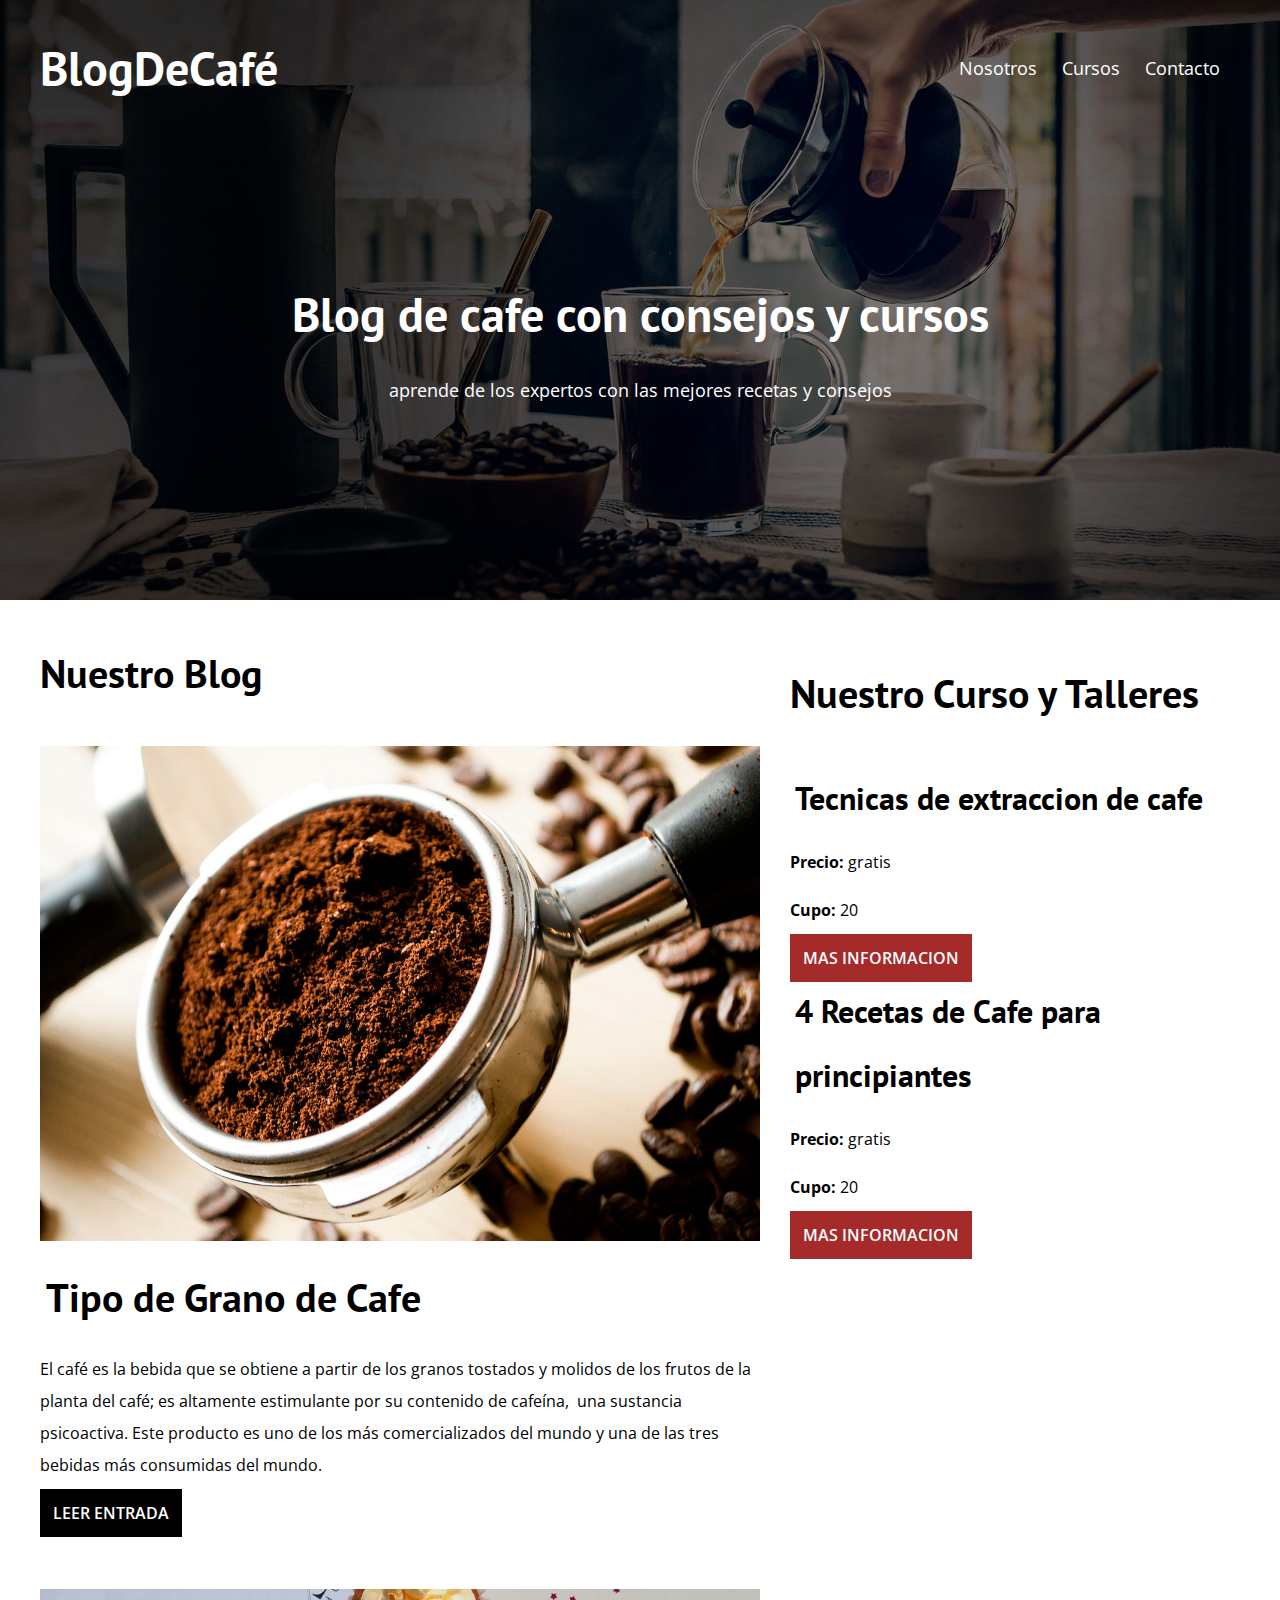
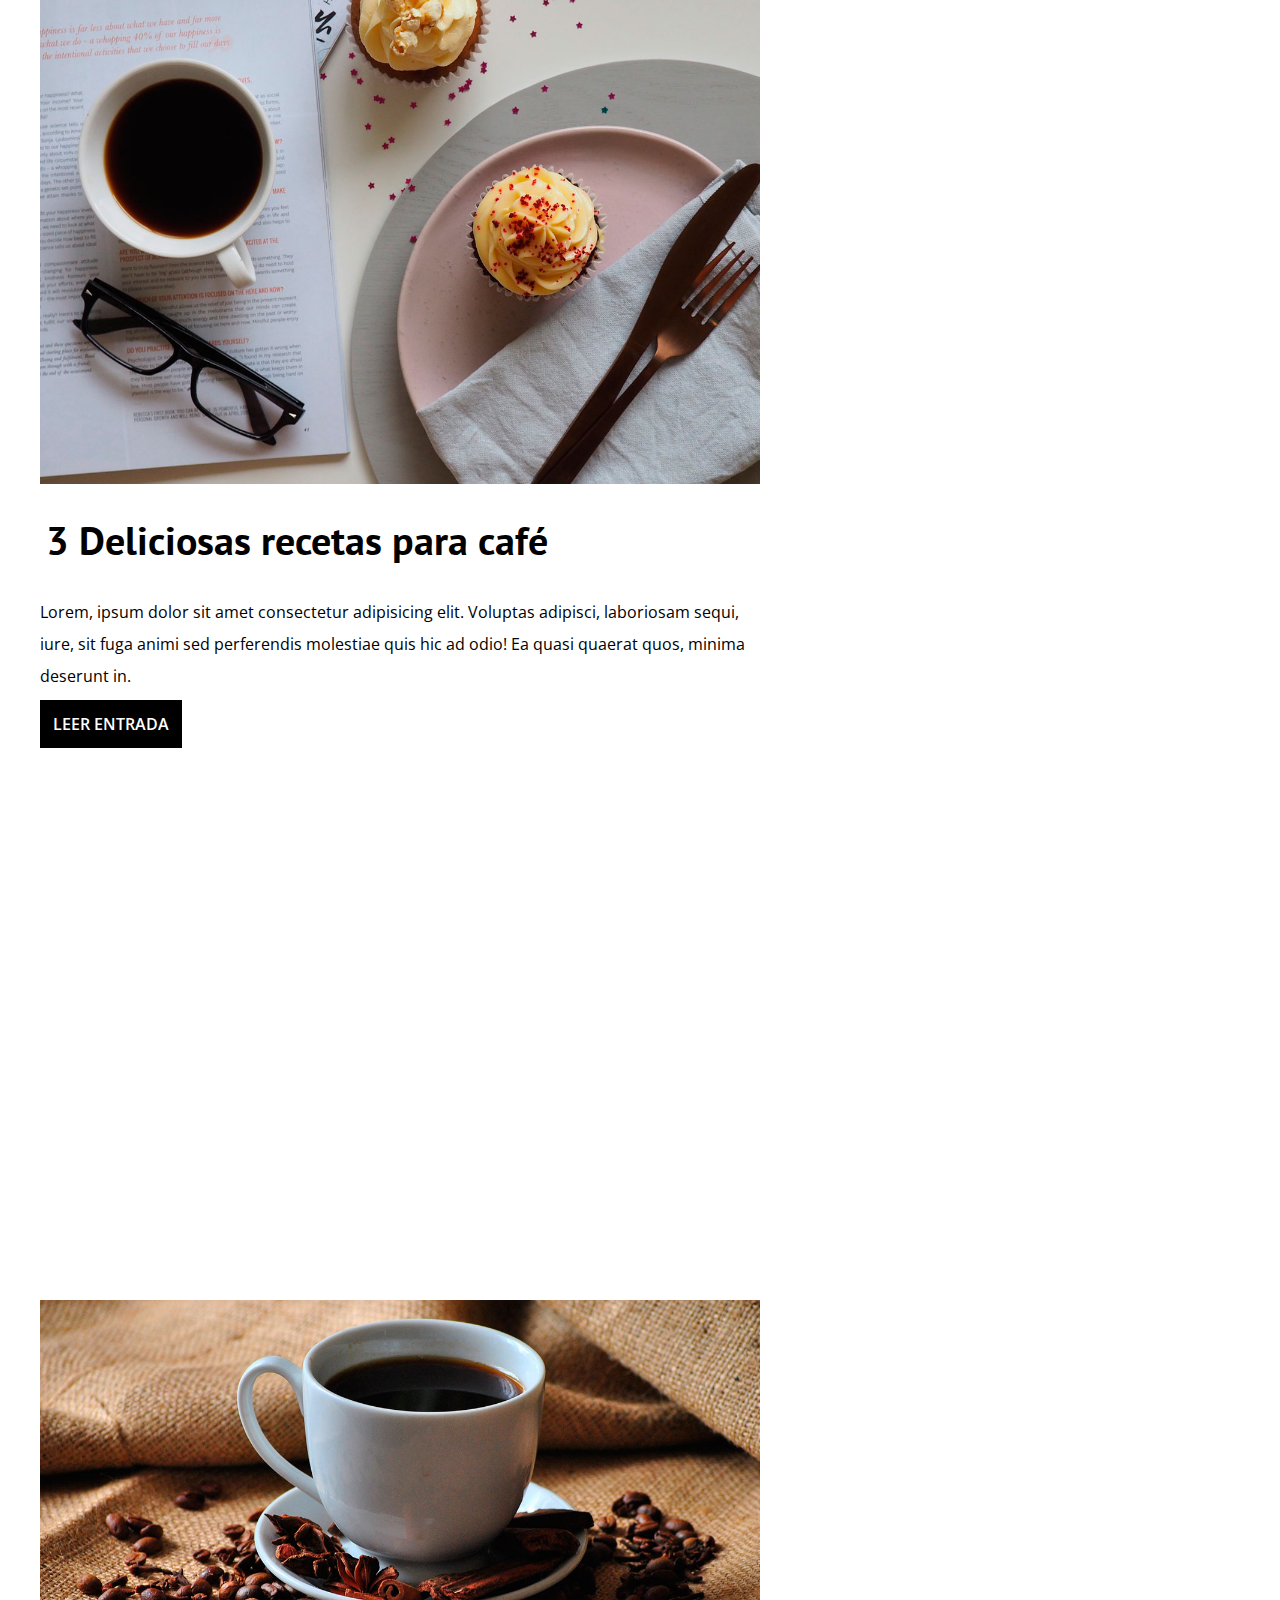
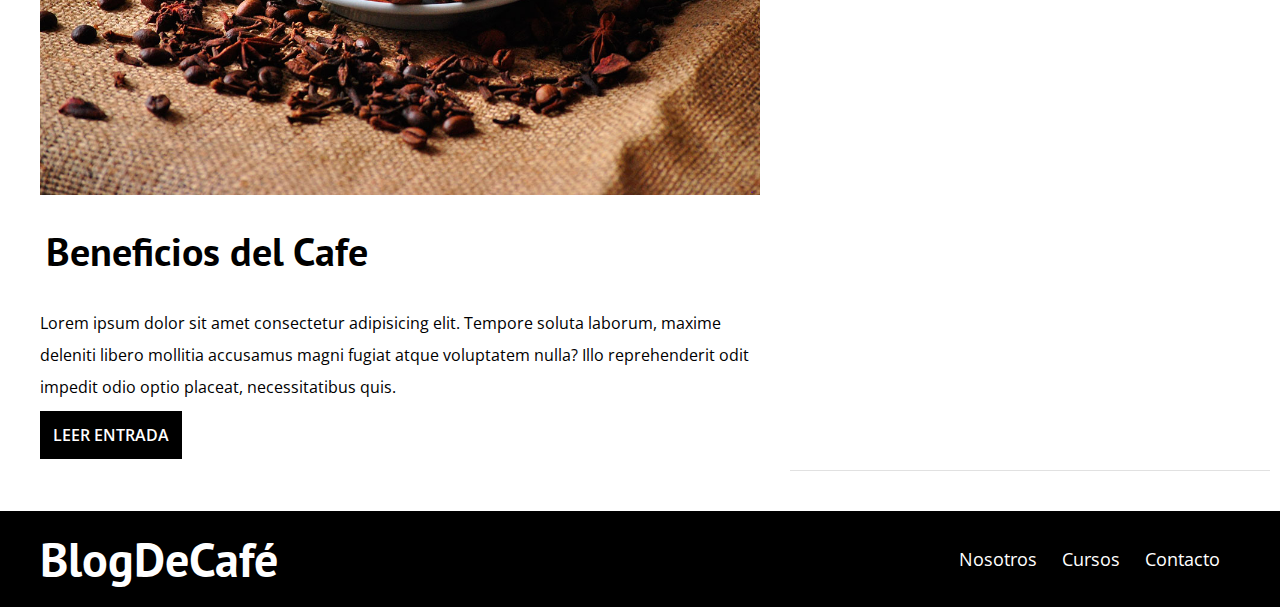
<file: index.html>
<!DOCTYPE html>
<html lang="en">

<head>
    <meta charset="UTF-8">
    <meta name="viewport" content="width=device-width, initial-scale=1.0">
    <meta http-equiv="X-UA-Compatible" content="ie=edge">
    <title>Blog de Café</title>
    <link href="https://fonts.googleapis.com/css2?family=Open+Sans:ital,wght@0,300;0,600;1,300&family=PT+Sans:wght@400;700&display=swap" rel="stylesheet">
    <link rel="stylesheet" href="css/normalize.css">
    <link rel="stylesheet" href="css/style.css">
</head>

<body>
    <header class="site-header">
        <div class="contenedor">
            <div class="cabezera">
                <h1 class="no-margin">BlogDeCafé</h1>
                <nav class="navegacion">
                    <a href="nosotros.html">Nosotros</a>
                    <a href="cursos.html">Cursos</a>
                    <a href="contacto.html">Contacto</a>
                </nav>
            </div>
        </div>
        <div class="text-header">
            <h1 class="no-margin">Blog de cafe con consejos y cursos</h1>
            <p>aprende de los expertos con las mejores recetas y consejos</p>
        </div>

    </header>

    <div class="contenidoCafe contenedor">
        <div class="blog">
            <h2>Nuestro Blog</h2>
            <div class="TipoDeGrano marginH2 boton">
                <img src="img/blog1.jpg" alt="tipos de grano de cafe">
            
                <h2>Tipo de Grano de Cafe</h2>
                <p>El café es la bebida que se obtiene a partir de los granos tostados y molidos de los frutos de la planta del café; es altamente estimulante por su contenido de cafeína, ​ una sustancia psicoactiva. Este producto es uno de los más comercializados del
                    mundo y una de las tres bebidas​ más consumidas del mundo.</p>
                <a href="">LEER ENTRADA</a>
            </div>
            
            <div class="TipoDeGrano marginH2 boton">
                <img src="img/blog2.jpg" alt="recetas">
                <h2>3 Deliciosas recetas para café</h2>
                <p>Lorem, ipsum dolor sit amet consectetur adipisicing elit. Voluptas adipisci, laboriosam sequi, iure, sit fuga animi sed perferendis molestiae quis hic ad odio! Ea quasi quaerat quos, minima deserunt in.</p>
                <a href="">LEER ENTRADA</a>
            </div>
            <div class="ponerFondo">
                
            </div>
            
            <div class="TipoDeGrano marginH2 boton">
                <img src="img/blog3.jpg" alt="beneficios">
                <h2>Beneficios del Cafe</h2>
                <p>Lorem ipsum dolor sit amet consectetur adipisicing elit. Tempore soluta laborum, maxime deleniti libero mollitia accusamus magni fugiat atque voluptatem nulla? Illo reprehenderit odit impedit odio optio placeat, necessitatibus quis.</p>
                <a href="">LEER ENTRADA</a> 
            </div>
        </div>
    
        <div class="cursos botonCafe">
            <h2> Nuestro Curso y Talleres</h2>
            <h3>Tecnicas de extraccion de cafe</h3>
            <p> <strong>Precio:</strong> gratis</p>
            <p> <strong>Cupo:</strong> 20</p>
            <a href=""> MAS INFORMACION</a>
        
            <h3>4 Recetas de Cafe para principiantes</h3>
            <p> <strong>Precio:</strong> gratis</p>
            <p> <strong>Cupo:</strong> 20</p>
            <a href=""> MAS INFORMACION</a>
        </div>
    
    </div>
    <footer class="footer">
        <div class="contenedor">
            <div class="cabezera">
                <h1 class="no-margin">BlogDeCafé</h1>
                <nav class="navegacion">
                    <a href="#">Nosotros</a>
                    <a href="#">Cursos</a>
                    <a href="#">Contacto</a>
                </nav>
            </div>
        </div>
    </footer>
    
</body>

</html>
</file>
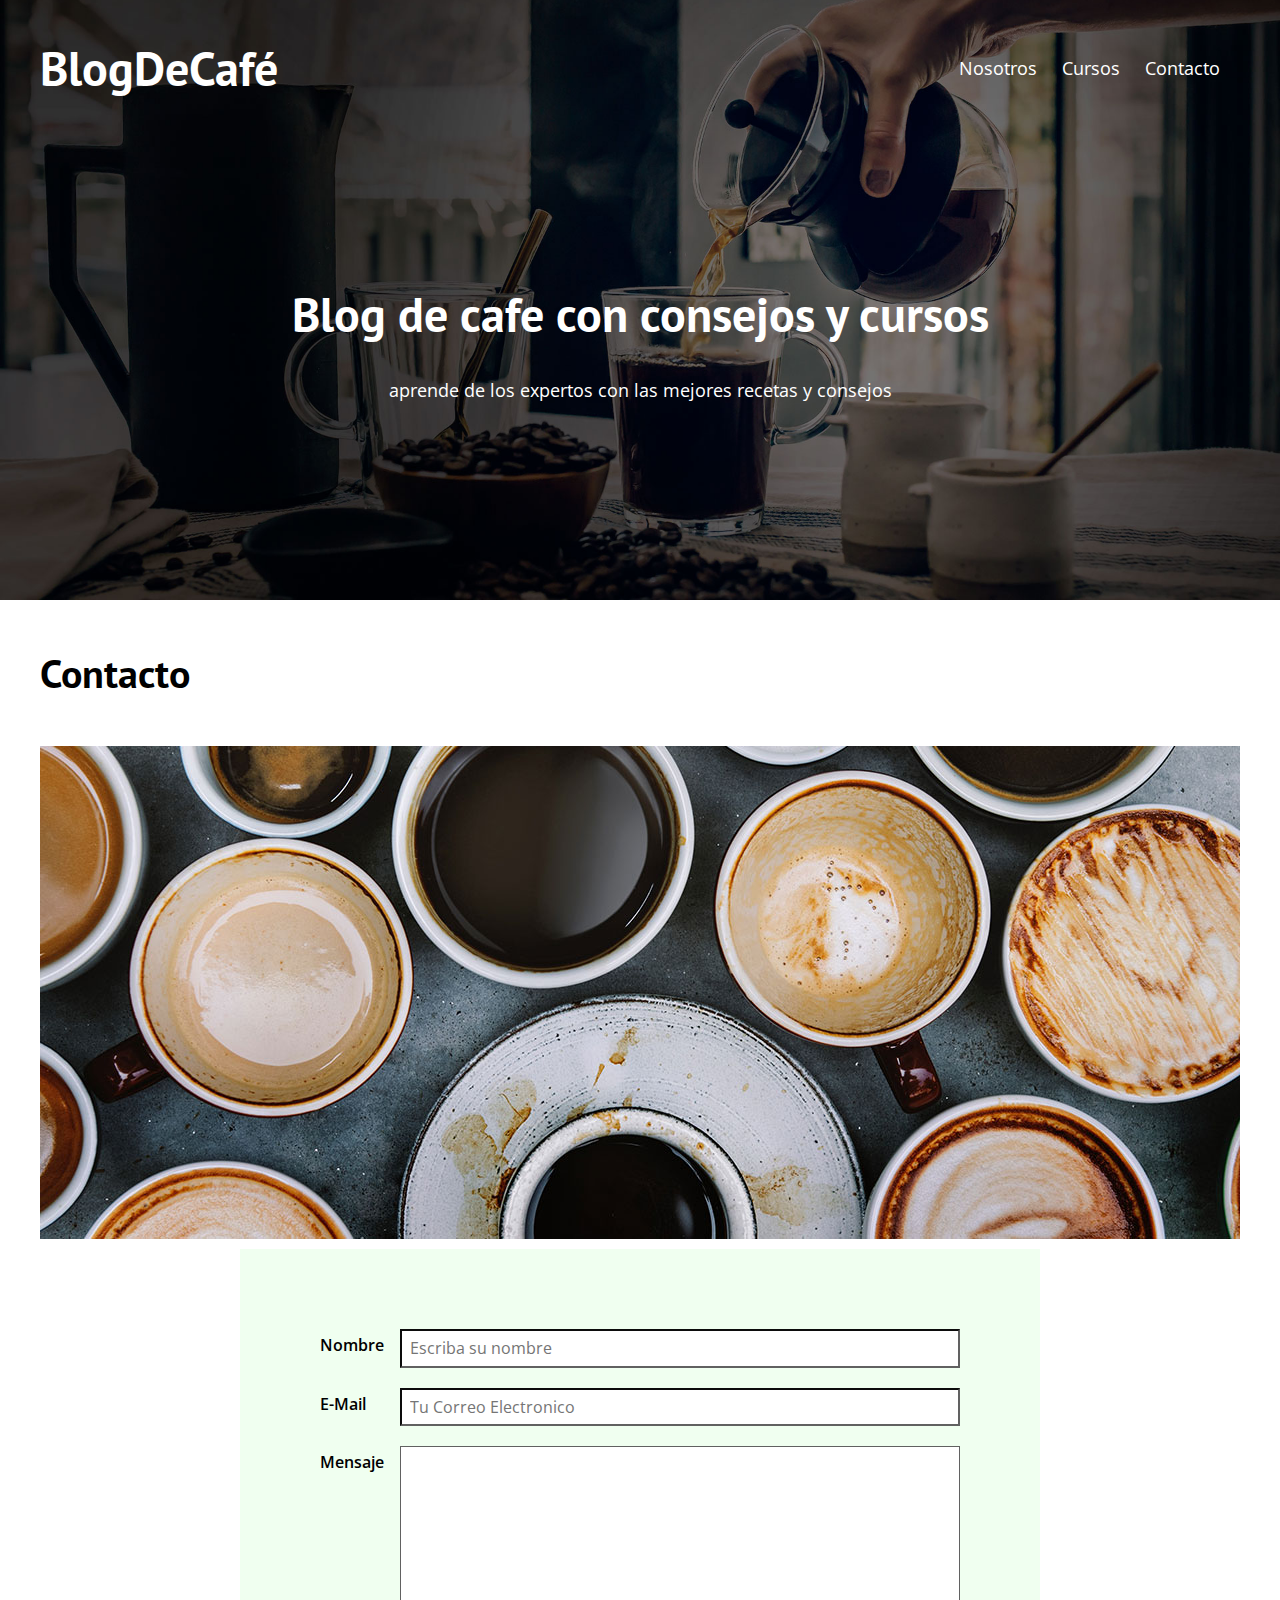
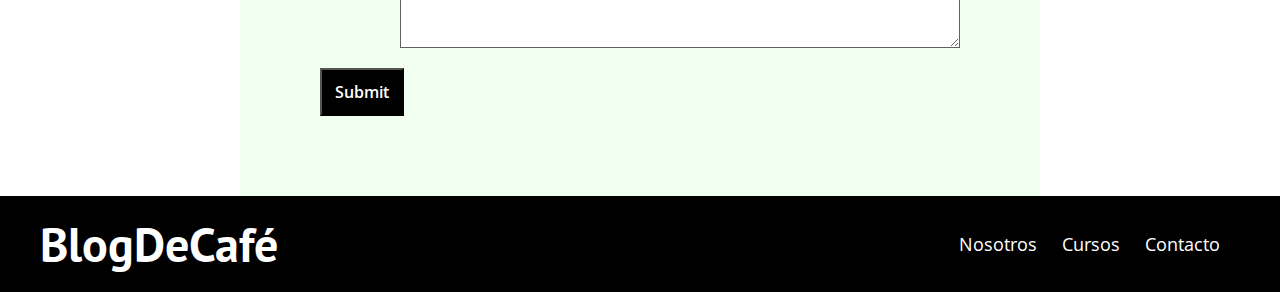
<file: contacto.html>
<!DOCTYPE html>
<html lang="en">

<head>
    <meta charset="UTF-8">
    <meta name="viewport" content="width=device-width, initial-scale=1.0">
    <meta http-equiv="X-UA-Compatible" content="ie=edge">
    <title>Blog de Café</title>
    <link href="https://fonts.googleapis.com/css2?family=Open+Sans:ital,wght@0,300;0,600;1,300&family=PT+Sans:wght@400;700&display=swap" rel="stylesheet">
    <link rel="stylesheet" href="css/normalize.css">
    <link rel="stylesheet" href="css/style.css">
</head>

<body>
    <header class="site-header">
        <div class="contenedor">
            <div class="cabezera">
                <h1 class="no-margin">BlogDeCafé</h1>
                <nav class="navegacion">
                    <a href="nosotros.html">Nosotros</a>
                    <a href="curso.html">Cursos</a>
                    <a href="contacto.html">Contacto</a>
                </nav>
            </div>
        </div>
        <div class="text-header">
            <h1 class="no-margin">Blog de cafe con consejos y cursos</h1>
            <p>aprende de los expertos con las mejores recetas y consejos</p>
        </div>

    </header>
    <main class="contenedor">
        <div class="contacto">
            <h2>Contacto</h2> 
            <img src="img/contacto.jpg" alt="contacto"> 
        </div>
        <div class="formulario grid">
            <form action="#" class="form">
                <div class="campo">
                    <label for="nombre">Nombre</label>
                    <input type="text"  id="nombre" placeholder="Escriba su nombre">
                </div>
                <div class="campo">
                    <label for="Email">E-Mail</label>
                    <input type="email"  id="Email" placeholder="Tu Correo Electronico">
                </div>
                <div class="campo">
                    <label for="mensaje">Mensaje</label>
                    <textarea name="mensaje" id="mensaje" cols="30" rows="10"></textarea>
                </div>
                <div class="enviar boton">
                    <input type="submit">
                </div>
            </form>
        </div>
    </main>
    
    

    <footer class="footer">
        <div class="contenedor">
            <div class="cabezera">
                <h1 class="no-margin">BlogDeCafé</h1>
                <nav class="navegacion">
                    <a href="#">Nosotros</a>
                    <a href="#">Cursos</a>
                    <a href="#">Contacto</a>
                </nav>
            </div>
        </div>
    </footer>
    
</body>

</html>
</file>
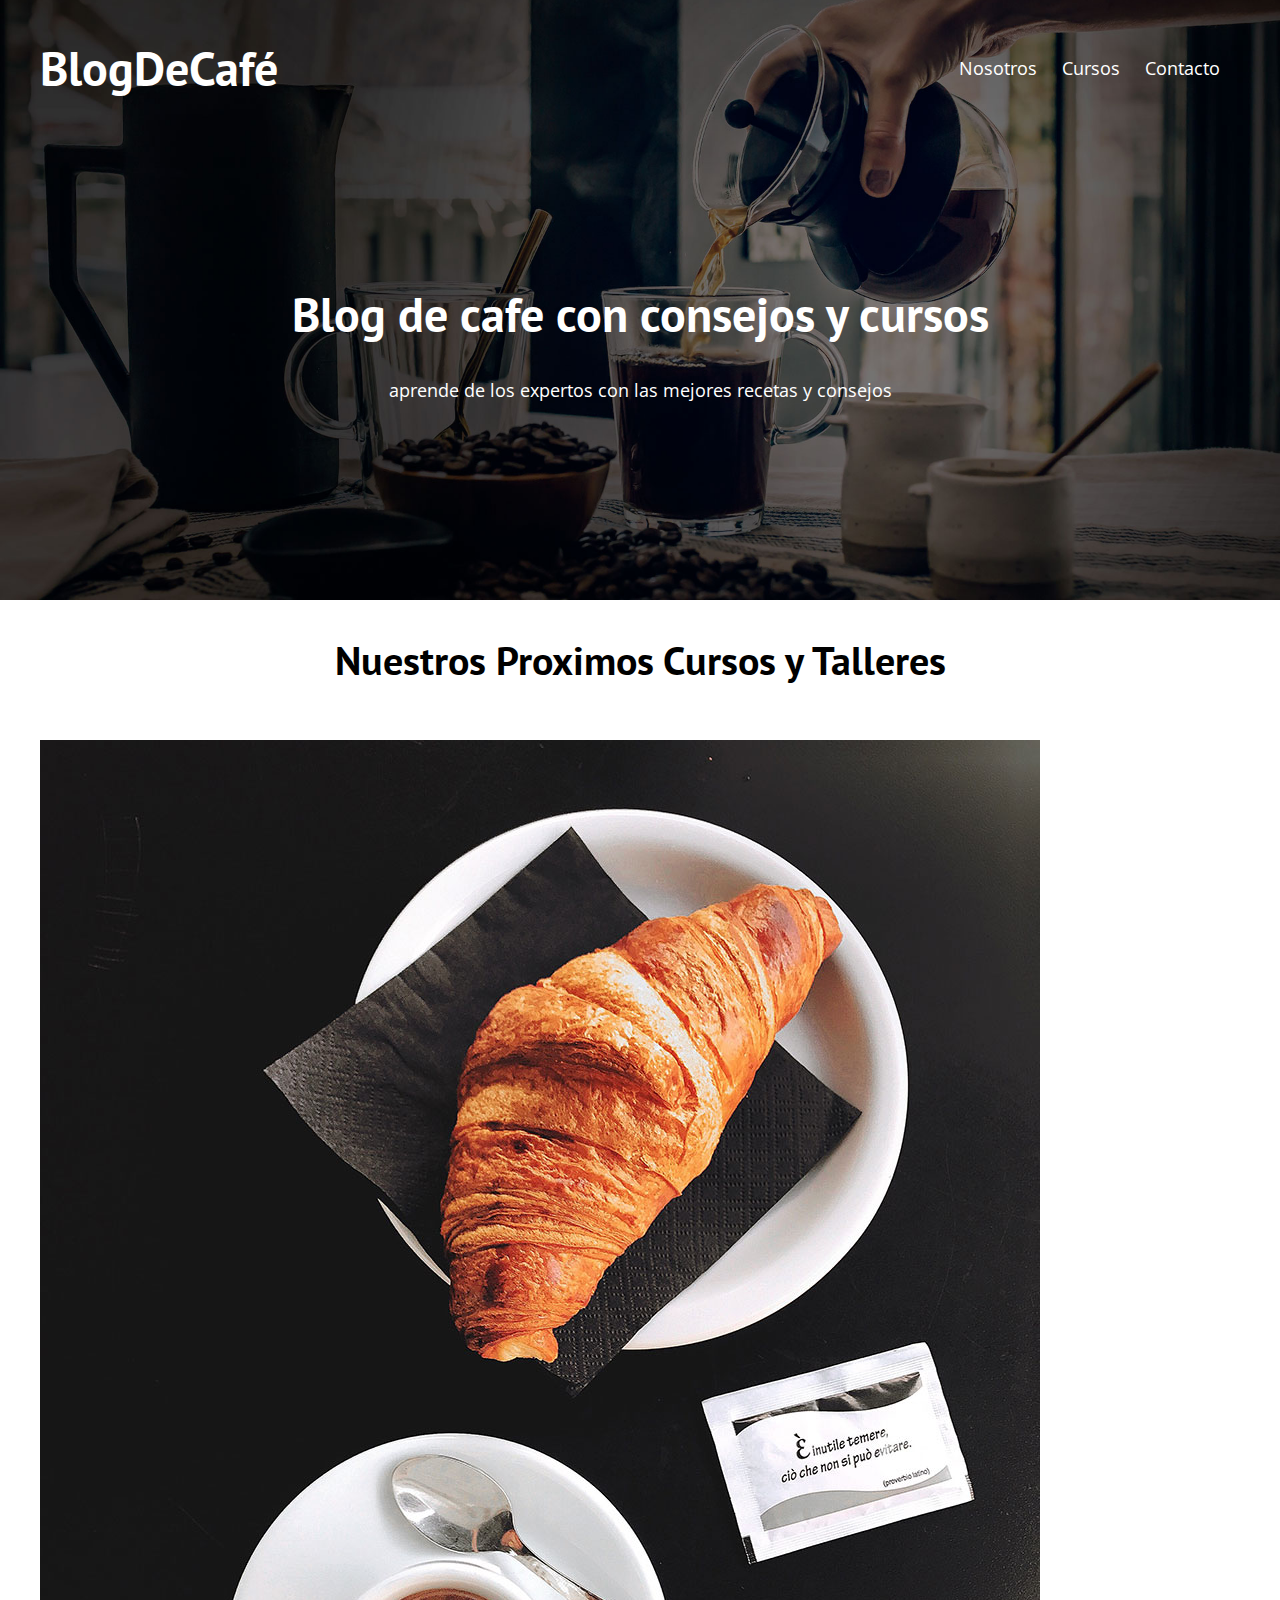
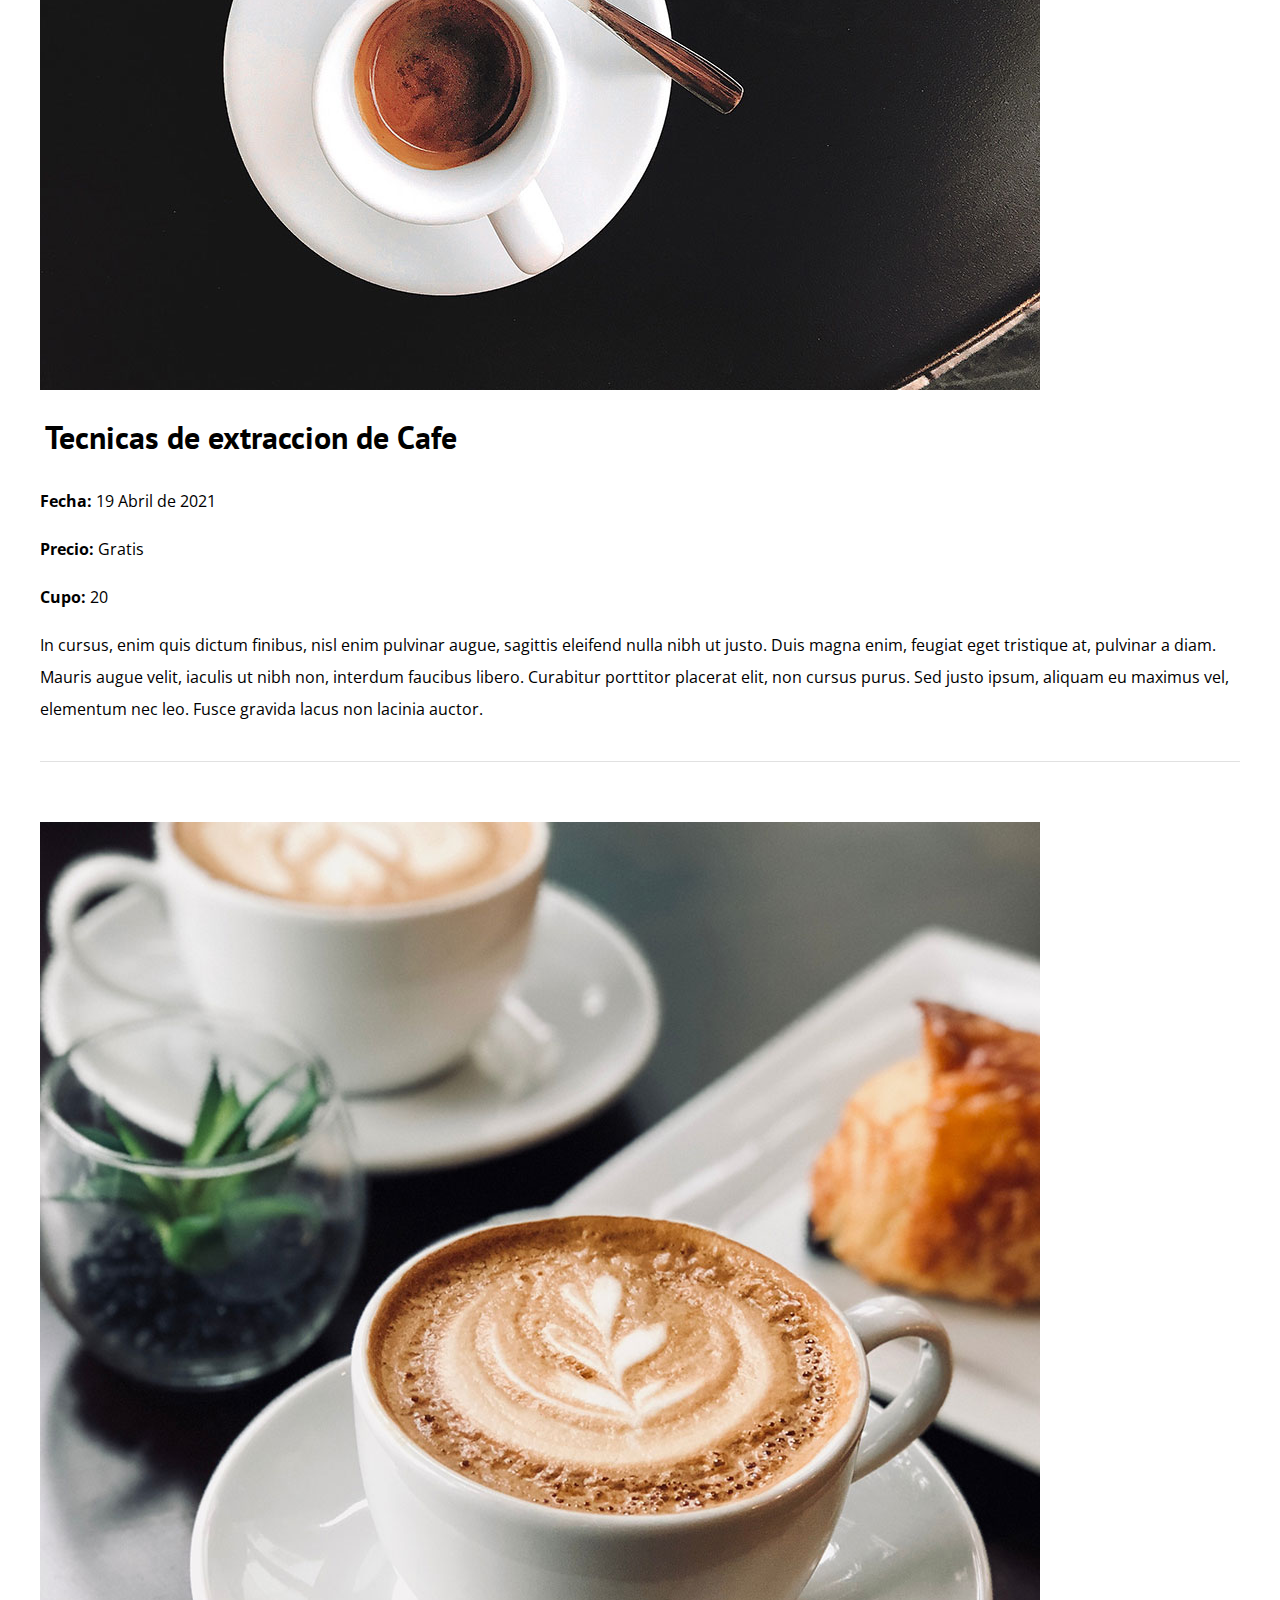
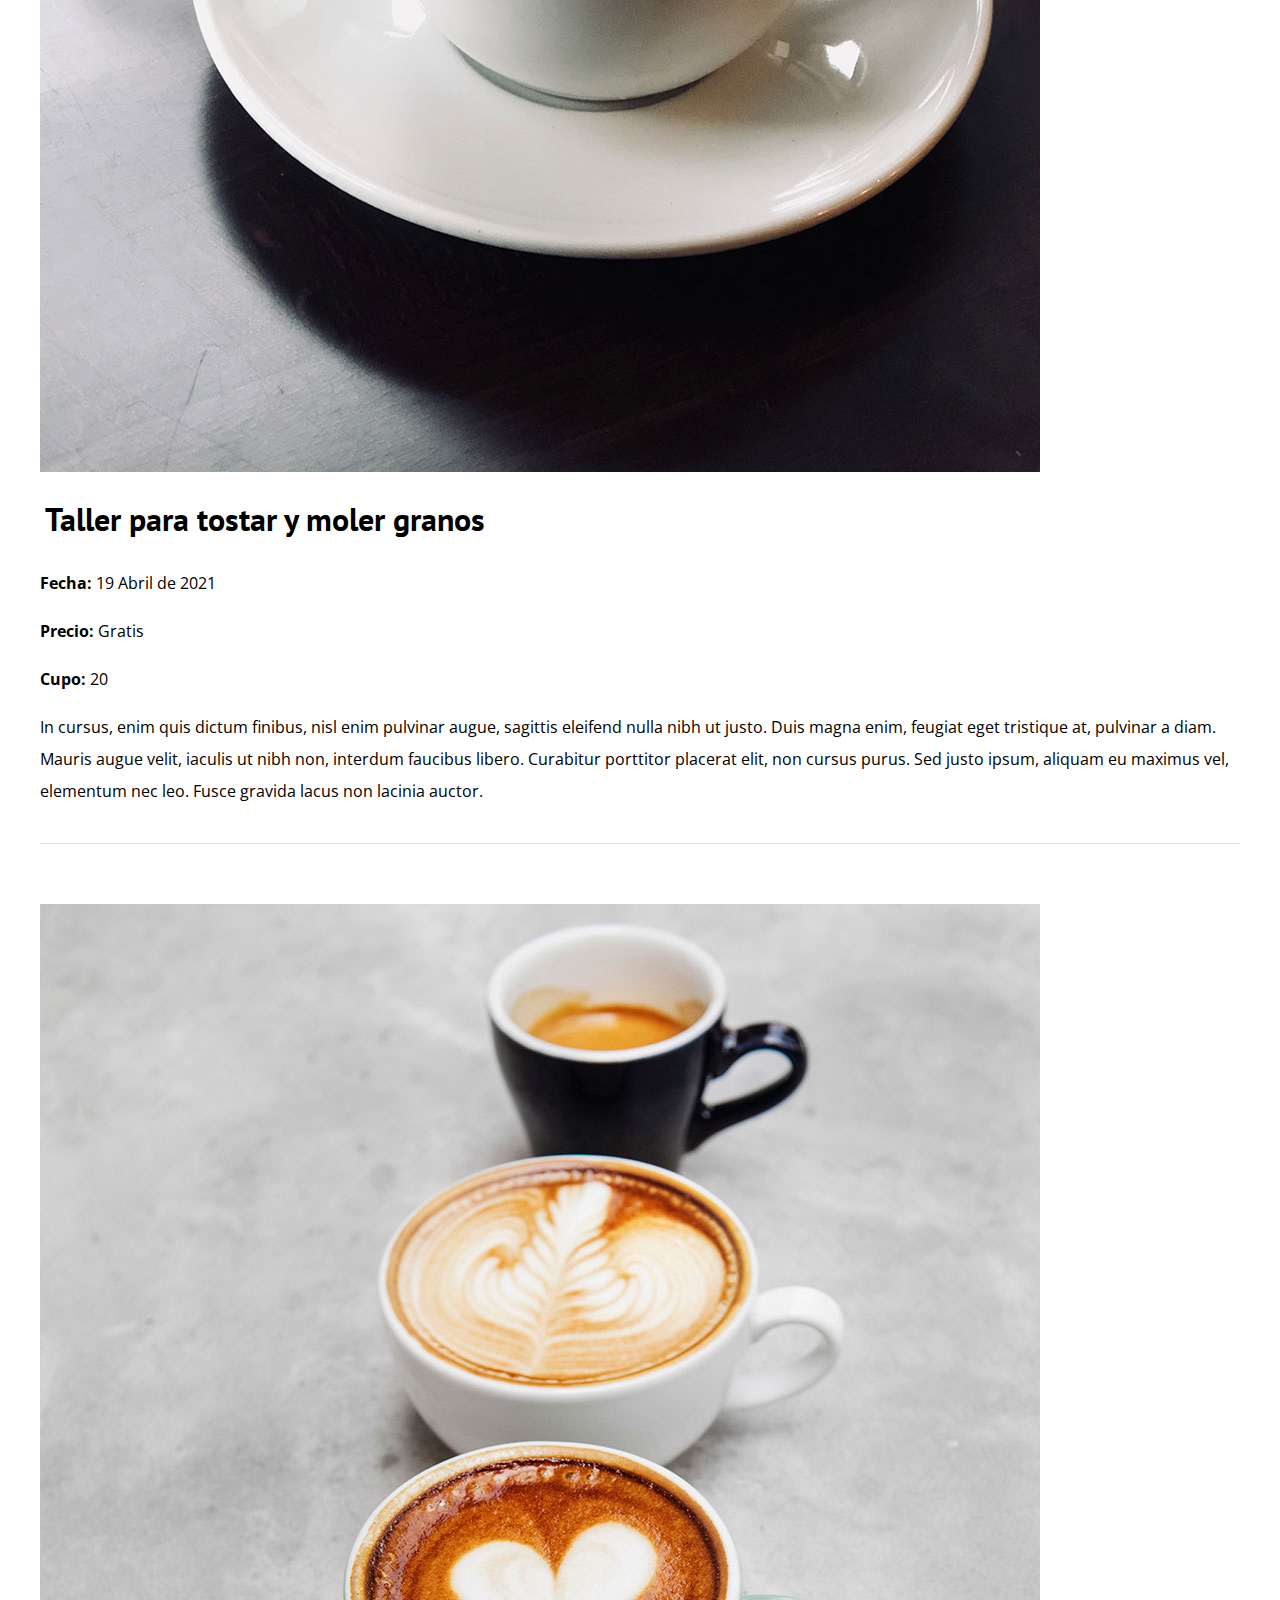
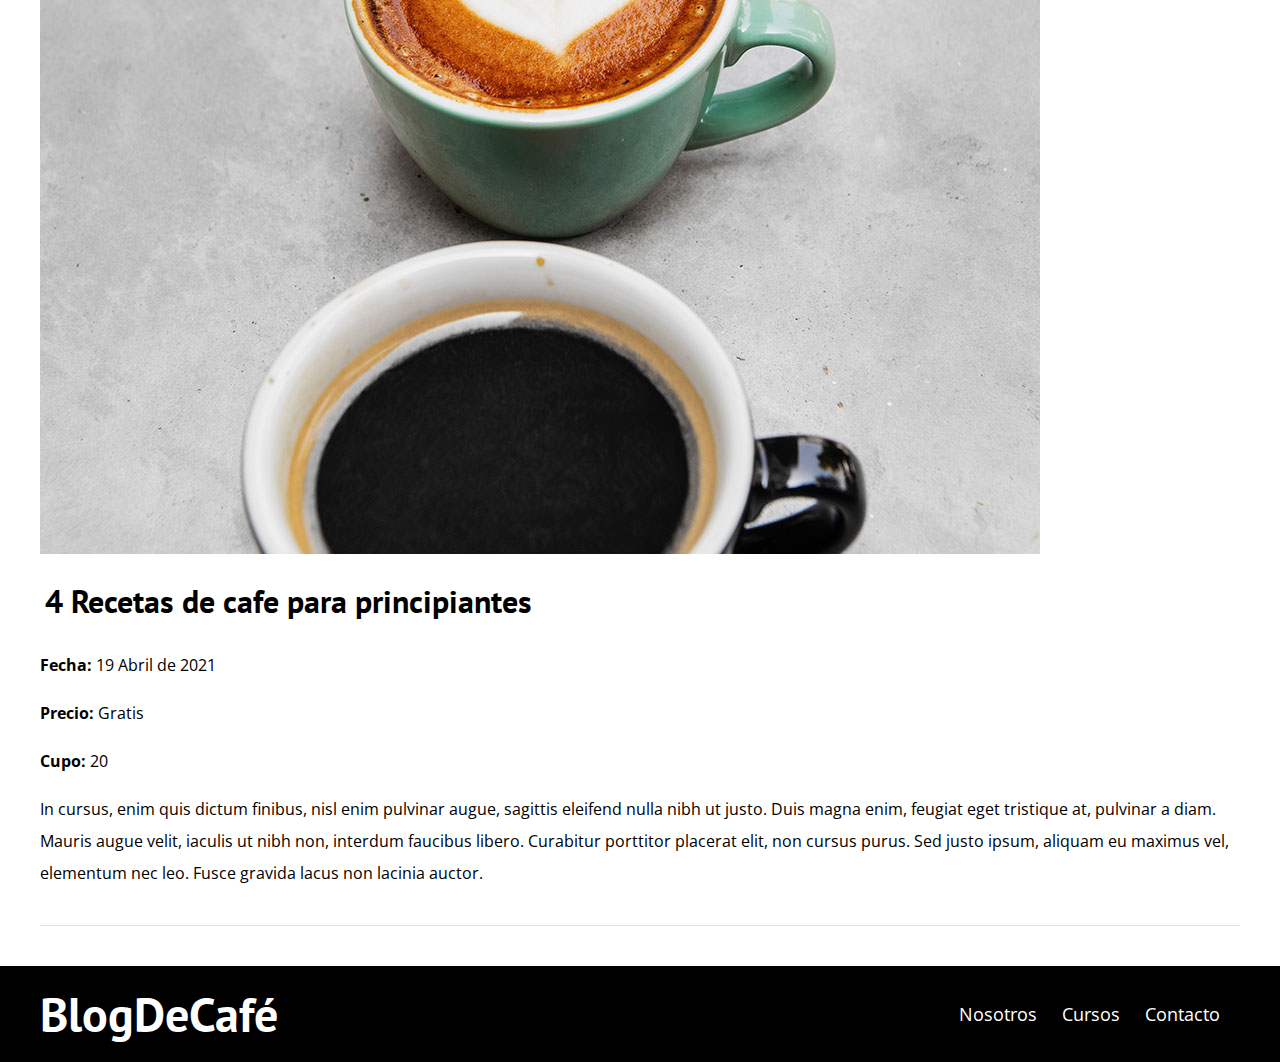
<file: cursos.html>
<!DOCTYPE html>
<html lang="en">

<head>
    <meta charset="UTF-8">
    <meta name="viewport" content="width=device-width, initial-scale=1.0">
    <meta http-equiv="X-UA-Compatible" content="ie=edge">
    <title>Blog de Café</title>
    <link href="https://fonts.googleapis.com/css2?family=Open+Sans:ital,wght@0,300;0,600;1,300&family=PT+Sans:wght@400;700&display=swap" rel="stylesheet">
    <link rel="stylesheet" href="css/normalize.css">
    <link rel="stylesheet" href="css/style.css">
</head>

<body>
    <header class="site-header">
        <div class="contenedor">
            <div class="cabezera">
                <h1 class="no-margin">BlogDeCafé</h1>
                <nav class="navegacion">
                    <a href="nosotros.html">Nosotros</a>
                    <a href="curso.html">Cursos</a>
                    <a href="contacto.html">Contacto</a>
                </nav>
            </div>
        </div>
        <div class="text-header">
            <h1 class="no-margin">Blog de cafe con consejos y cursos</h1>
            <p>aprende de los expertos con las mejores recetas y consejos</p>
        </div>

    </header>

    <main class="contenedor">
        <h2 style="text-align: center; margin: 2rem;">Nuestros Proximos Cursos y Talleres</h2>
        <div class="cursos">
            <div class="imagen">
                <img src="img/curso1.jpg" alt="Imagen de Muestra">
            </div>
            <div class="texto">
                <h3>Tecnicas de extraccion de Cafe</h3>
                <p><strong>Fecha:</strong> 19 Abril de 2021</p>
                <p><strong>Precio:</strong> Gratis</p>
                <p><strong>Cupo:</strong> 20</p>
                
                <p>
                    
        
                    In cursus, enim quis dictum finibus, nisl enim pulvinar augue, sagittis eleifend nulla nibh ut justo. Duis magna enim, feugiat eget tristique at, pulvinar a diam. Mauris augue velit, iaculis ut nibh non, interdum faucibus libero. Curabitur porttitor placerat elit, non cursus purus. Sed justo ipsum, aliquam eu maximus vel, elementum nec leo. Fusce gravida lacus non lacinia auctor.
                </p>
            </div>
        </div>
        <div class="cursos">
            <div class="imagen">
                <img src="img/curso2.jpg" alt="Imagen de Muestra">
            </div>
            <div class="texto">
                <h3>Taller para tostar y moler granos</h3>
                <p><strong>Fecha:</strong> 19 Abril de 2021</p>
                <p><strong>Precio:</strong> Gratis</p>
                <p><strong>Cupo:</strong> 20</p>
                
                <p>
                    
        
                    In cursus, enim quis dictum finibus, nisl enim pulvinar augue, sagittis eleifend nulla nibh ut justo. Duis magna enim, feugiat eget tristique at, pulvinar a diam. Mauris augue velit, iaculis ut nibh non, interdum faucibus libero. Curabitur porttitor placerat elit, non cursus purus. Sed justo ipsum, aliquam eu maximus vel, elementum nec leo. Fusce gravida lacus non lacinia auctor.
                </p>
            </div>
        </div>
        <div class="cursos">
            <div class="imagen">
                <img src="img/curso3.jpg" alt="Imagen de Muestra">
            </div>
            <div class="texto">
                <h3>4 Recetas de cafe para principiantes</h3>
                <p><strong>Fecha:</strong> 19 Abril de 2021</p>
                <p><strong>Precio:</strong> Gratis</p>
                <p><strong>Cupo:</strong> 20</p>
                
                <p>
                    
        
                    In cursus, enim quis dictum finibus, nisl enim pulvinar augue, sagittis eleifend nulla nibh ut justo. Duis magna enim, feugiat eget tristique at, pulvinar a diam. Mauris augue velit, iaculis ut nibh non, interdum faucibus libero. Curabitur porttitor placerat elit, non cursus purus. Sed justo ipsum, aliquam eu maximus vel, elementum nec leo. Fusce gravida lacus non lacinia auctor.
                </p>
            </div>
        </div>
        
             
    </main>
    

    <footer class="footer">
        <div class="contenedor">
            <div class="cabezera">
                <h1 class="no-margin">BlogDeCafé</h1>
                <nav class="navegacion">
                    <a href="#">Nosotros</a>
                    <a href="#">Cursos</a>
                    <a href="#">Contacto</a>
                </nav>
            </div>
        </div>
    </footer>
    
</body>

</html>
</file>
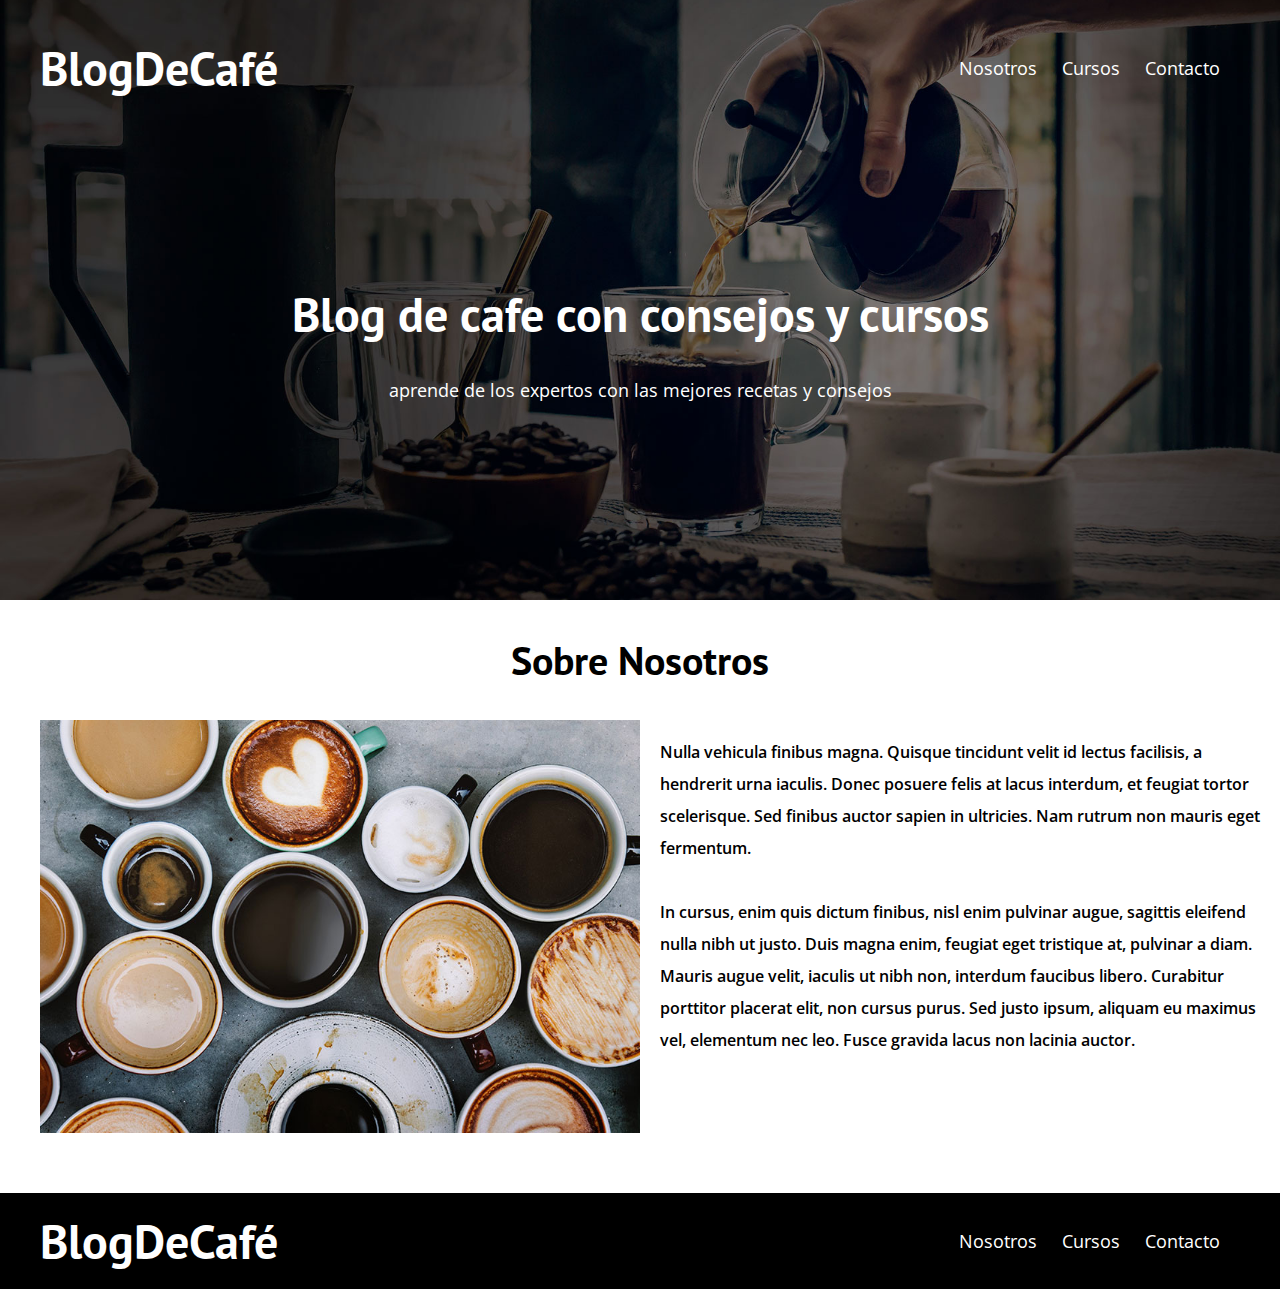
<file: nosotros.html>
<!DOCTYPE html>
<html lang="en">

<head>
    <meta charset="UTF-8">
    <meta name="viewport" content="width=device-width, initial-scale=1.0">
    <meta http-equiv="X-UA-Compatible" content="ie=edge">
    <title>Blog de Café</title>
    <link href="https://fonts.googleapis.com/css2?family=Open+Sans:ital,wght@0,300;0,600;1,300&family=PT+Sans:wght@400;700&display=swap" rel="stylesheet">
    <link rel="stylesheet" href="css/normalize.css">
    <link rel="stylesheet" href="css/style.css">
</head>

<body>
    <header class="site-header">
        <div class="contenedor">
            <div class="cabezera">
                <h1 class="no-margin">BlogDeCafé</h1>
                <nav class="navegacion">
                    <a href="nosotros.html">Nosotros</a>
                    <a href="curso.html">Cursos</a>
                    <a href="contacto.html">Contacto</a>
                </nav>
            </div>
        </div>
        <div class="text-header">
            <h1 class="no-margin">Blog de cafe con consejos y cursos</h1>
            <p>aprende de los expertos con las mejores recetas y consejos</p>
        </div>

    </header>

    <main class="contenedor">
        <h2 style="text-align: center; margin: 2rem;">Sobre Nosotros</h2>
        <div class="nosotros">
            <div class="imagen">
                <img src="img/nosotros.jpg" alt="Imagen de Muestra">
            </div>
            <div class="texto">
                <p>
                    Nulla vehicula finibus magna. Quisque tincidunt velit id lectus facilisis, a hendrerit urna iaculis. Donec posuere felis at lacus interdum, et feugiat tortor scelerisque. Sed finibus auctor sapien in ultricies. Nam rutrum non mauris eget fermentum. <br> <br>
        
                    In cursus, enim quis dictum finibus, nisl enim pulvinar augue, sagittis eleifend nulla nibh ut justo. Duis magna enim, feugiat eget tristique at, pulvinar a diam. Mauris augue velit, iaculis ut nibh non, interdum faucibus libero. Curabitur porttitor placerat elit, non cursus purus. Sed justo ipsum, aliquam eu maximus vel, elementum nec leo. Fusce gravida lacus non lacinia auctor.
                </p>
            </div>
        </div>
        
             
    </main>
    

    <footer class="footer">
        <div class="contenedor">
            <div class="cabezera">
                <h1 class="no-margin">BlogDeCafé</h1>
                <nav class="navegacion">
                    <a href="#">Nosotros</a>
                    <a href="#">Cursos</a>
                    <a href="#">Contacto</a>
                </nav>
            </div>
        </div>
    </footer>
    
</body>

</html>
</file>
<file: css/style.css>
/*GENERAL*/

html {
    box-sizing: border-box;
    font-size: 62.5%; /**ESTO DA A CONOCER A 1 REM =10PX.
    /** 10 rem**/
}
/* Para que el ancho del margen no haga conflicto con el Padding*/
*,
*::before,
*::after {
    box-sizing: inherit;
}

body {
    font-family: 'Open Sans', sans-serif;
    font-size: 1.6rem;
    text-align: 2;
    line-height: 2;
}


/*GLOBALES*/

.contenedor {
    max-width: 120rem;
    margin: 0 auto;
}

h1,
h2,
h3,
h4 {
    font-family: 'PT Sans', sans-serif;
}

h1 {
    font-size: 4.8rem;
}

h2 {
    font-size: 4.0rem;
}

h3 {
    font-size: 3.2rem;
}

h4 {
    font-size: 2.8rem;
}

img {
    max-width: 100%;
}


/*utilidades*/

.alineado {
    text-align: center;
}

.no-margin {
    margin: 0;
}


/*cabezera del blog*/

@media(min-width:750px) {
    .cabezera {
        display: flex;
        justify-content: space-between;
        align-items: center;
    }
    .text-header {
        margin-top: 10rem;
    }
}

.site-header {
    background-image: url(../img/banner.jpg);
    padding: 2rem;
    background-position: center;/* posicionar la imagen del centro*/
    background-size: cover; /* se acople tanto el ancho y largo de la imagen*/
    height: 60rem;
    color: white;
}

.site-header h1 {
    text-align: center;
    font-weight: 700;
}

.site-header h1 span {
    font-weight: 700;
}

.navegacion a {
    color: white;
    text-decoration: none;
    text-align: center;
    display: block;
    font-size: 1.8rem;
    line-height: 2;
}

.navegacion {
    text-align: center;
    font-size: 1.8rem;
}

@media(min-width:750px) {
    .navegacion a {
        display: inline;
        justify-content: space-between;
        margin-right: 2rem;
    }
}

.text-header {
    margin-top: 5rem;
    text-align: center;
}

.text-header p {
    margin-top: 1rem;
    font-size: 1.8rem;
}

@media (min-width: 750px) {
    .text-header {
        margin-top: 15rem;
    }
}
.contenidoCafe{
    display: grid;
    grid-template-columns: 60% 40%;
    column-gap: 3rem;
}
.marginH2 h2{
    margin: 0.6rem;
}
/** BOTON*/
.boton a{
    background-color: black;
    padding: 1.3rem;
    font-weight: 600;
    color: white;
    text-decoration: none;
}
.boton input{
    background-color: black;
    padding: 1.3rem;
    font-weight: 600;
    color: white;
    text-decoration: none;
}
.botonCafe a{
    background-color: brown;
    padding: 1.3rem;
    font-weight: 600;
    color: white;
    text-decoration: none;
}
.TipoDeGrano{
    margin-bottom: 6rem;
}

.cursos h3{
    margin: 0.5rem;
}

/*cabezera*/
.footer{
    background-color: black;
    color: white;
}

/*NOSOSTROS*/
.nosotros h2{
    text-align: center;
    margin: 1rem;
}
.nosotros{
    display: grid;
    grid-template-columns: 50% 50%;
    column-gap: 2rem;
    margin-bottom: 5rem;
    font-weight: 600;
}
@media (max-width:750px){
    .nosotros{
        margin: 1rem;
        display: grid;
        grid-template-columns: 100%;
    }
    .text-header h1{
        line-height: 1;
    }
}
/*CURSOS*/
.cursos{
    
    grid-template-columns: 30% 70%;
    column-gap: 2rem;
    margin-bottom: 4rem;

    padding-top: 2rem;
    padding-bottom: 2rem;
    border-bottom: 1px solid #e1e1e1;
}
@media (max-width: 750px){
    .cursos{
        display: grid;
        grid-template-columns: 100%;
        padding-top: 2rem;
        padding-bottom: 2rem;
        border-bottom: 1px solid #e1e1e1;
        
    }
    .contenedor{
        margin: 0 2rem 0 2rem;
    }
}
/**Contacto*/

.formulario {
    
    margin: auto;
   
    max-width: 80rem;
    background-color: honeydew;
    text-align: justify;
    padding: 8rem;
}
.formulario .campo{
    
    display: flex;
    justify-content: space-between;
    margin-bottom: 2rem;
}
.formulario .campo label{
    font-weight: 600;
    flex: 0 0 8rem;
}
.formulario .campo input, textarea{
    padding: 0.8rem;
    border-color: rgb(97, 97, 97);
    flex: 1;
}
.enviar input{
    
}
.ponerFondo{
    display: block;
    background-image: url(../img/nosotros.jpg);
    background-attachment: fixed;
    height: 50rem;
}
</file>
